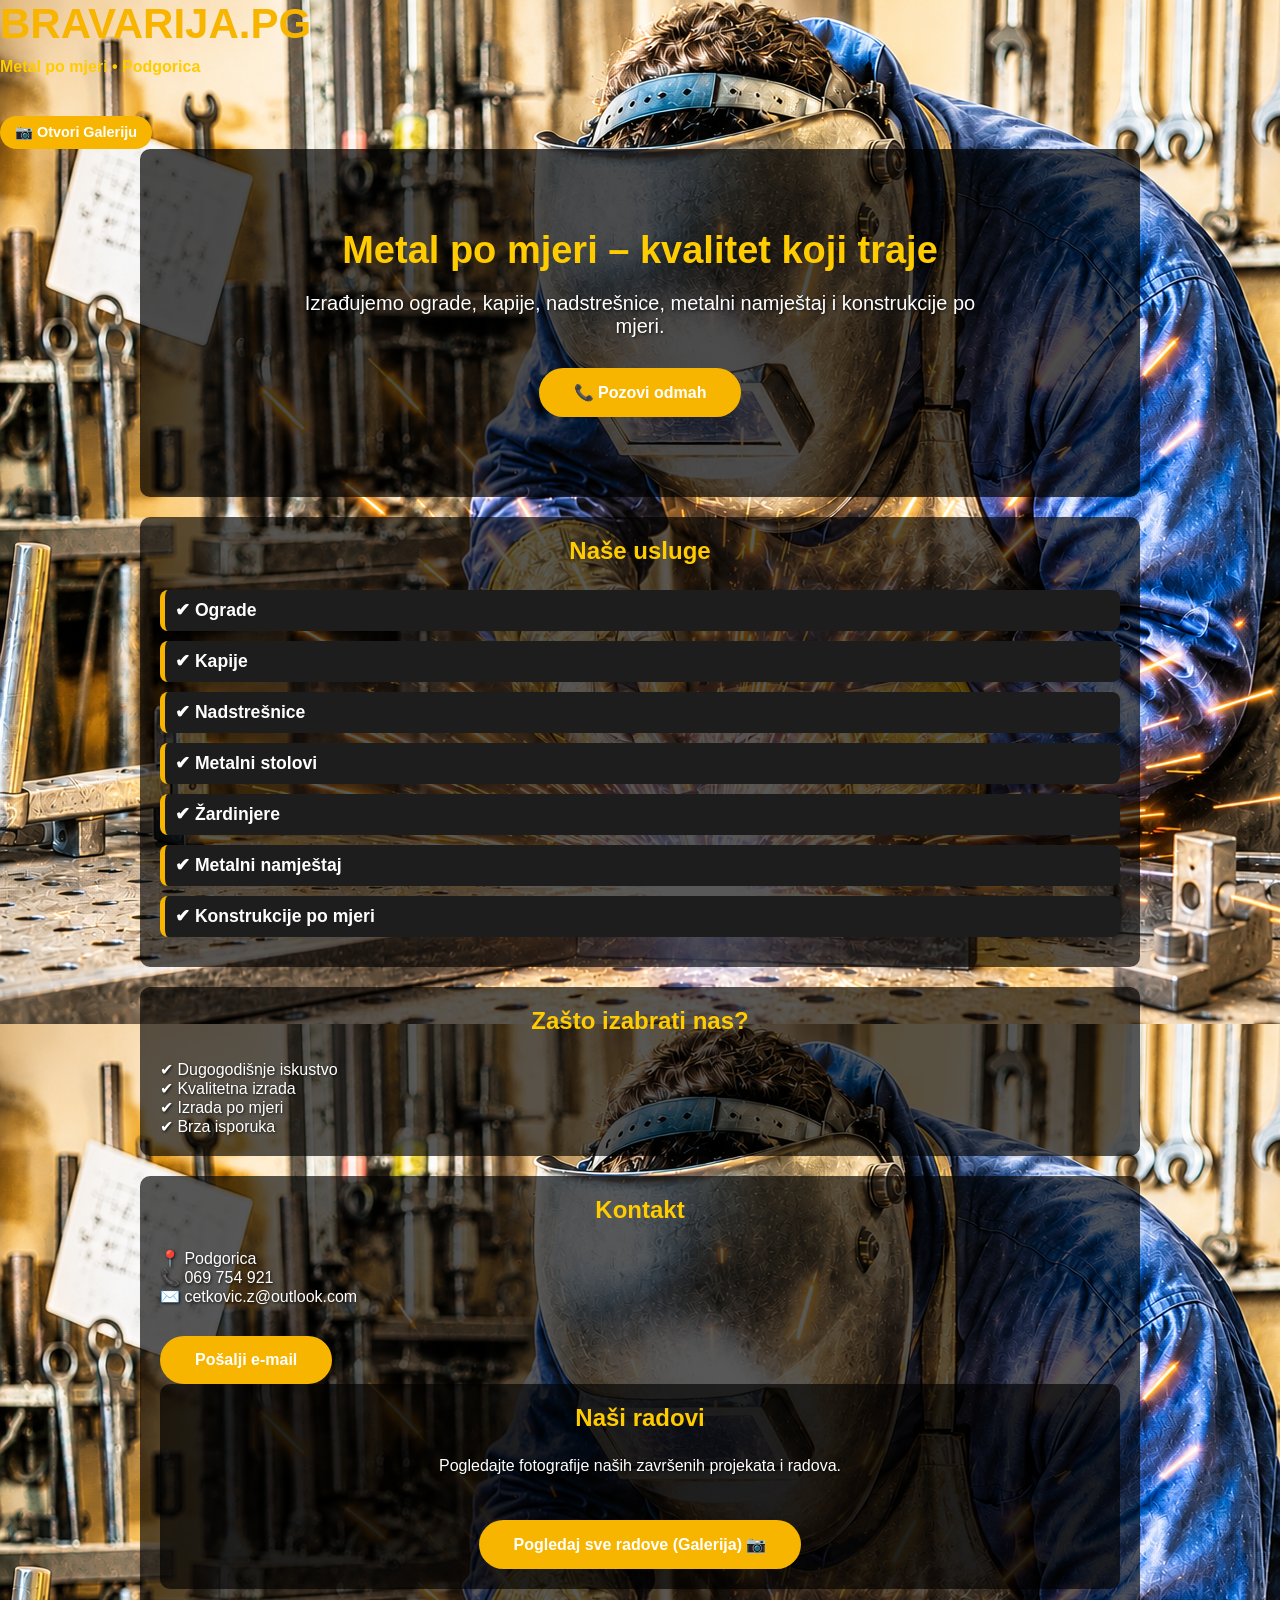
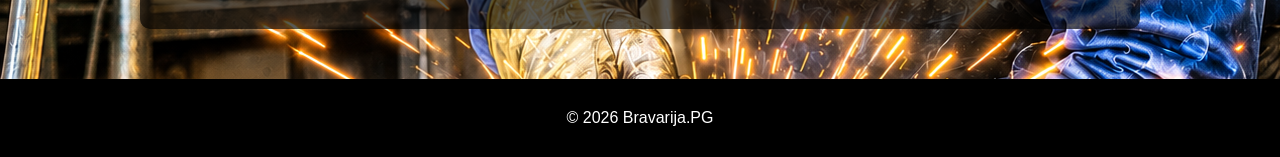
<file: index.html>
<!DOCTYPE html>
<html lang="sr">
<head><meta name="google-site-verification" content="YFXZyXx4L592YQdQ0gD0oHdY-WOHW3o_LjNa8TctoBQ" />
<meta charset="UTF-8">
<meta name="viewport" content="width=device-width, initial-scale=1.0">
<title>Bravarija.PG</title>
<link rel="stylesheet" href="style.css">
</head>

<body>

<header>
    <h1>BRAVARIJA.PG</h1>
    <p>Metal po mjeri • Podgorica</p>
    <nav style="margin-top: 10px;">
        <a href="galerija.html" class="btn" style="padding: 8px 15px; font-size: 0.9rem;">📷 Otvori Galeriju</a>
    </nav>
</header>

<section class="hero">
    <h2>Metal po mjeri – kvalitet koji traje</h2>
    <p>Izrađujemo ograde, kapije, nadstrešnice, metalni namještaj i konstrukcije po mjeri.</p>

    <a class="btn" href="tel:069754921">📞 Pozovi odmah</a>
</section>

<section>
<h2>Naše usluge</h2>

<ul>
<li>✔ Ograde</li>
<li>✔ Kapije</li>
<li>✔ Nadstrešnice</li>
<li>✔ Metalni stolovi</li>
<li>✔ Žardinjere</li>
<li>✔ Metalni namještaj</li>
<li>✔ Konstrukcije po mjeri</li>
</ul>

</section>

<section>

<h2>Zašto izabrati nas?</h2>

<p>✔ Dugogodišnje iskustvo</p>

<p>✔ Kvalitetna izrada</p>

<p>✔ Izrada po mjeri</p>

<p>✔ Brza isporuka</p>

</section>

<section>

<h2>Kontakt</h2>

<p>📍 Podgorica</p>

<p>📞 069 754 921</p>

<p>✉️ cetkovic.z@outlook.com</p>

<a class="btn" href="mailto:cetkovic.z@outlook.com">Pošalji e-mail</a>

<section style="text-align: center;">
    <h2>Naši radovi</h2>
    <p style="margin-bottom: 15px;">Pogledajte fotografije naših završenih projekata i radova.</p>
    <a href="galerija.html" class="btn">Pogledaj sve radove (Galerija) 📷</a>
</section>
</div>

</section>
<footer>

<p>© 2026 Bravarija.PG</p>

</footer>

</body>
</html>
</file>
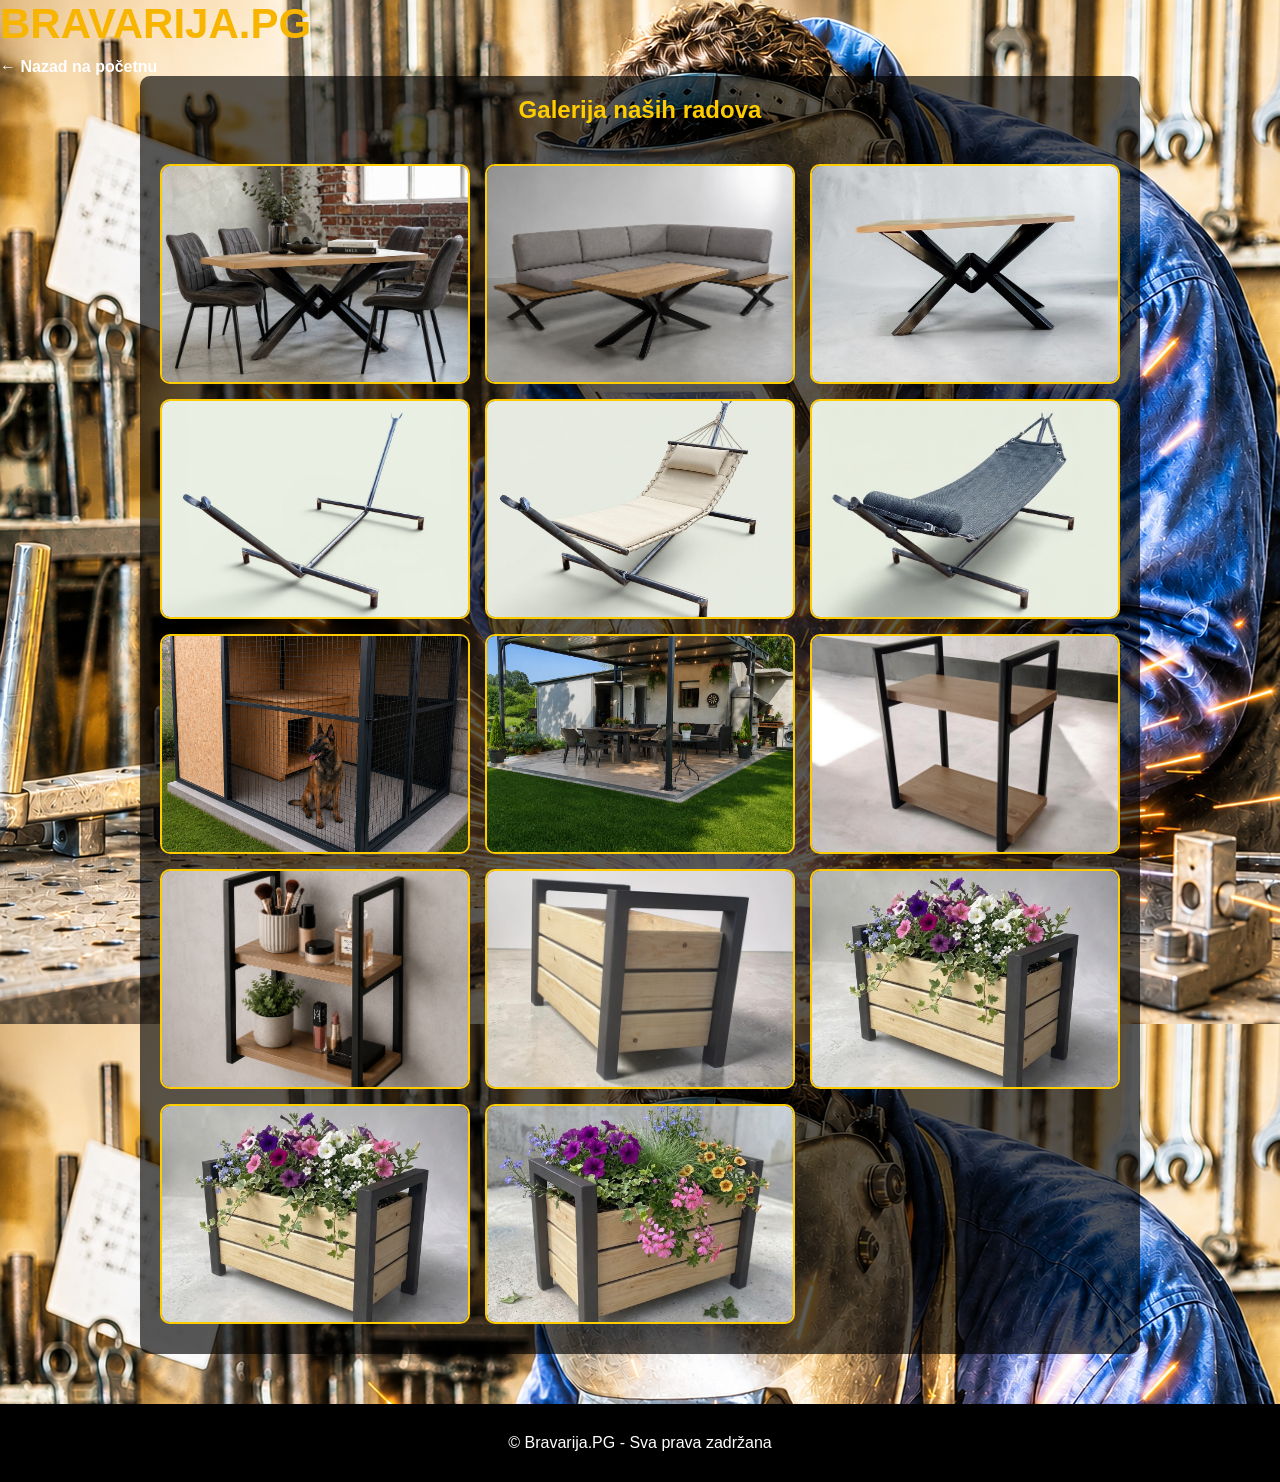
<file: galerija.html>
<!DOCTYPE html>
<html lang="sr">
<head>
    <meta charset="UTF-8">
    <meta name="viewport" content="width=device-width, initial-scale=1.0">
    <title>Galerija - Bravarija.PG</title>
    <link rel="stylesheet" href="style.css">
</head>
<body>
    <header>
        <h1>BRAVARIJA.PG</h1>
        <p><a href="index.html" style="color: #ffcc00; text-decoration: none;">← Nazad na početnu</a></p>
    </header>

    <section>
        <h2>Galerija naših radova</h2>
        <div class="gallery">
            <!-- Stolovi -->
            <img src="images/sto1.jpg" alt="Sto 1">
            <img src="images/sto2.png" alt="Sto 2">
            <img src="images/sto3.jpg" alt="Sto 3">

            <!-- Ljuljaške i Ostalo -->
            <img src="images/ljuljaska.jpg" alt="Ljuljaška 1">
            <img src="images/ljuljaska1.jpg" alt="Ljuljaška 2">
            <img src="images/ljuljaska2.png" alt="Ljuljaška 3">
            <img src="images/boks-za-pse.png" alt="Boks za pse">
            <img src="images/nadstresnica.png" alt="Nadstrešnica">

            <!-- Police -->
            <img src="images/polica1.jpg" alt="Polica 1">
            <img src="images/polica2.png" alt="Polica 2">

            <!-- Žardinjere -->
            <img src="images/zandinjera1.jpg" alt="Žardinjera 1">
            <img src="images/zandinjera2.jpg" alt="Žardinjera 2">
            <img src="images/zandinjera3.jpg" alt="Žardinjera 3">
            <img src="images/zandinjera4.jpg" alt="Žardinjera 4">
        </div>
    </section>

    <footer>
        <p>&copy; Bravarija.PG - Sva prava zadržana</p>
    </footer>
</body>
</html>
</file>
<file: style.css>
*{
margin:0;
padding:0;
box-sizing:border-box;
font-family:Arial,sans-serif;
}


body {
    background-color: #111;
  background-image: url('images/logo3.png');
    ...
}
}

header{
background:#000;
padding:20px;
text-align:center;
border-bottom:3px solid #f7b500;
}

header h1{
font-size:42px;
color:#f7b500;
}

header p{
color:#ccc;
margin-top:10px;
}

.hero{
padding:80px 20px;
text-align:center;
background:linear-gradient(rgba(0,0,0,.7),rgba(0,0,0,.7));
}

.hero h2{
font-size:38px;
margin-bottom:20px;
}

.hero p{
font-size:20px;
max-width:700px;
margin:auto;
}

.btn{
display:inline-block;
margin-top:30px;
padding:15px 35px;
background:#f7b500;
color:#000;
text-decoration:none;
font-weight:bold;
border-radius:40px;
}

section{
padding:60px 20px;
max-width:1000px;
margin:auto;
}

section h2{
color:#f7b500;
margin-bottom:25px;
text-align:center;
}

ul{
list-style:none;
}

ul li{
padding:10px;
background:#1d1d1d;
margin-bottom:10px;
border-left:5px solid #f7b500;
border-radius:8px;
}

footer{
text-align:center;
padding:30px;
background:#000;
color:#888;
margin-top:50px;
}
.gallery{
display:grid;
grid-template-columns:repeat(auto-fit,minmax(250px,1fr));
gap:20px;
margin-top:30px;
}

.gallery img{
width:100%;
border-radius:12px;
border:2px solid #f7b500;
transition:0.3s;
}

.gallery img:hover{
transform:scale(1.03);
}/* Postavlja svijetlu (bijelu) boju za sve liste (Ograde, Kapije, Nadstrešnice...) */
ul li, ol li {
    color: #ffffff !important; /* Bijela boja za tekst */
    font-weight: bold;         /* Blago podebljan tekst radi boljeg čitanja */
    font-size: 1.1rem;         /* Malo veća slova */
}

/* Ako želiš da i naslovi sekcija budu još uočljiviji */
h2, h3 {
    color: #ffcc00 !important; /* Zlatno/žuta boja za naslove */
}/* Pravi tamniju pozadinu iza kartica sa tekstom da bi slova 'odskakala' */
section, .services, .about, .contact {
    background-color: rgba(0, 0, 0, 0.65); /* Providno crna pozadina */
    padding: 20px;
    border-radius: 10px;
    margin-bottom: 20px;
}/* Stil za sekciju i mrežu galerije */
.gallery {
    display: grid;
    grid-template-columns: repeat(auto-fit, minmax(250px, 1fr)); /* Automatski prilagođava broj kolona */
    gap: 15px; /* Razmak između slika */
    padding: 10px 0;
}

/* Stil za svaku pojedinačnu sliku u galeriji */
.gallery img {
    width: 100%;
    height: 220px; /* Jednaka visina za sve slike */
    object-fit: cover; /* Slike se savršeno uklapaju bez razvlačenja */
    border-radius: 10px; /* Zaobljeni uglovi */
    border: 2px solid #ffcc00; /* Zlatno-žuti okvir */
    transition: transform 0.3s ease, box-shadow 0.3s ease;
}

/* Efekat kada se mišem/prstom pređe preko slike */
.gallery img:hover {
    transform: scale(1.03); /* Lagano uvećanje */
    box-shadow: 0 5px 15px rgba(255, 204, 0, 0.4);
}
/* Pravi sav tekst unutar kartica i sekcija svijetlim (bijelim) */
p, span, li, a {
    color: #ffffff !important;
}

/* Podnaslov pri vrhu (Metal po mjeri • Podgorica) */
header p {
    color: #ffcc00 !important; /* Zlatno-žuta boja */
    font-weight: bold;
}

/* Tekst u glavnom uvodnom dijelu */
.hero p, section p {
    color: #ffffff !important;
    text-shadow: 1px 1px 3px rgba(0, 0, 0, 0.8); /* Dodaje sjenku iza teksta radi lakšeg čitanja */
}
</file>
